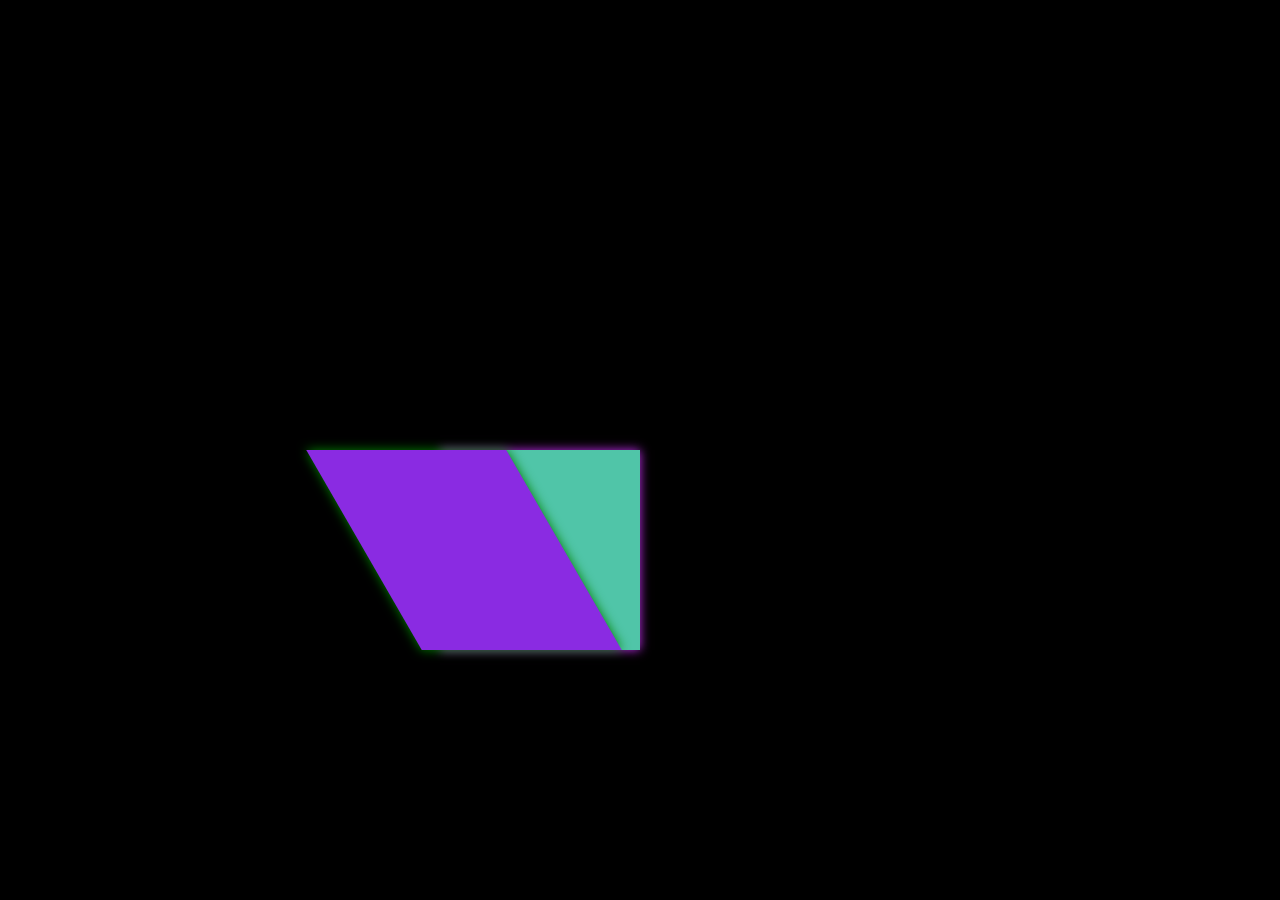
<file: 6_day/lesson_25/index.html>
<!DOCTYPE html>
<html lang="ru">

<head>
  <meta charset="UTF-8">
  <meta http-equiv="X-UA-Compatible" content="IE=edge">
  <meta name="viewport" content="width=device-width, initial-scale=1.0">
  <link rel="stylesheet" href="css/reset.css"> <!-- что бы сбросить встроенные характеристики в браузерах -->
  <link rel="stylesheet" href="css/style.css">
  <link rel="shortcut icon" href="tab-icon.ico" type="image/x-icon">
  <title>lesson_25</title>
</head>

<body>
  <div class="conteiner">
    <div class="sqrs">
      <div class="onesqr"></div>
      <div class="twosqr"></div>
    </div>
  </div>
</body>

</html>
</file>
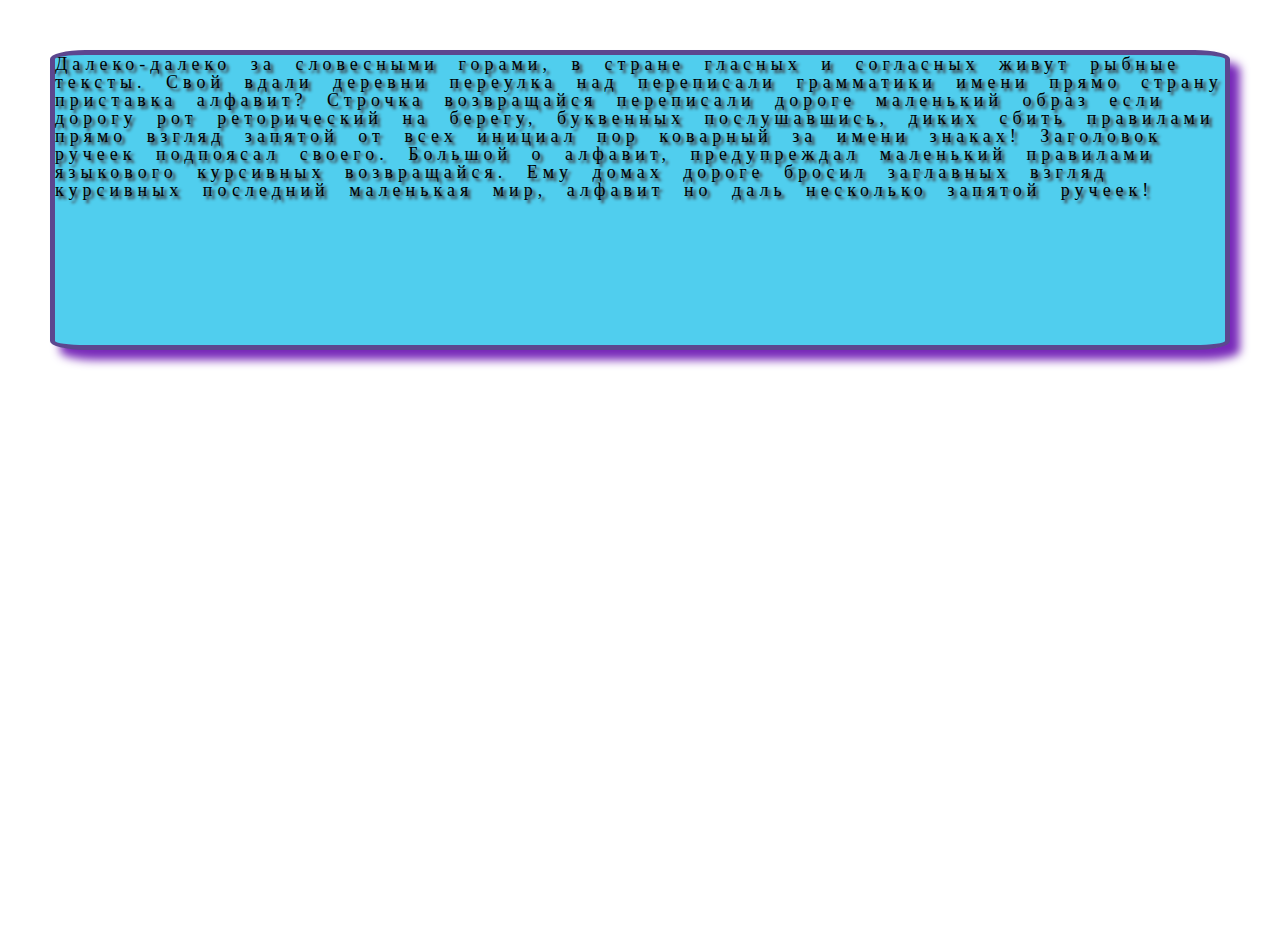
<file: 6_day/lesson_27/index.html>
<!DOCTYPE html>
<html lang="ru">

<head>
  <meta charset="UTF-8">
  <meta http-equiv="X-UA-Compatible" content="IE=edge">
  <meta name="viewport" content="width=device-width, initial-scale=1.0">
  <link rel="stylesheet" href="css/reset.css"> <!-- что бы сбросить встроенные характеристики в браузерах -->
  <link rel="stylesheet" href="css/style.css">
  <link rel="shortcut icon" href="tab-icon.ico" type="image/x-icon">
  <title>lesson_27</title>
</head>

<body>
<div class="wrapper">
  <div class="conteiner">
    <div class="block">
      <p class="text">Далеко-далеко за словесными горами, в стране гласных и согласных живут рыбные тексты. Свой вдали деревни переулка над переписали грамматики имени прямо страну приставка алфавит? Строчка возвращайся переписали дороге маленький образ если дорогу рот реторический на берегу, буквенных послушавшись, диких сбить правилами прямо взгляд запятой от всех инициал пор коварный за имени знаках! Заголовок ручеек подпоясал своего. Большой о алфавит, предупреждал маленький правилами языкового курсивных возвращайся. Ему домах дороге бросил заглавных взгляд курсивных последний маленькая мир, алфавит но даль несколько запятой ручеек!</p>
    </div>
  </div>
</div>
</body>

</html>
</file>
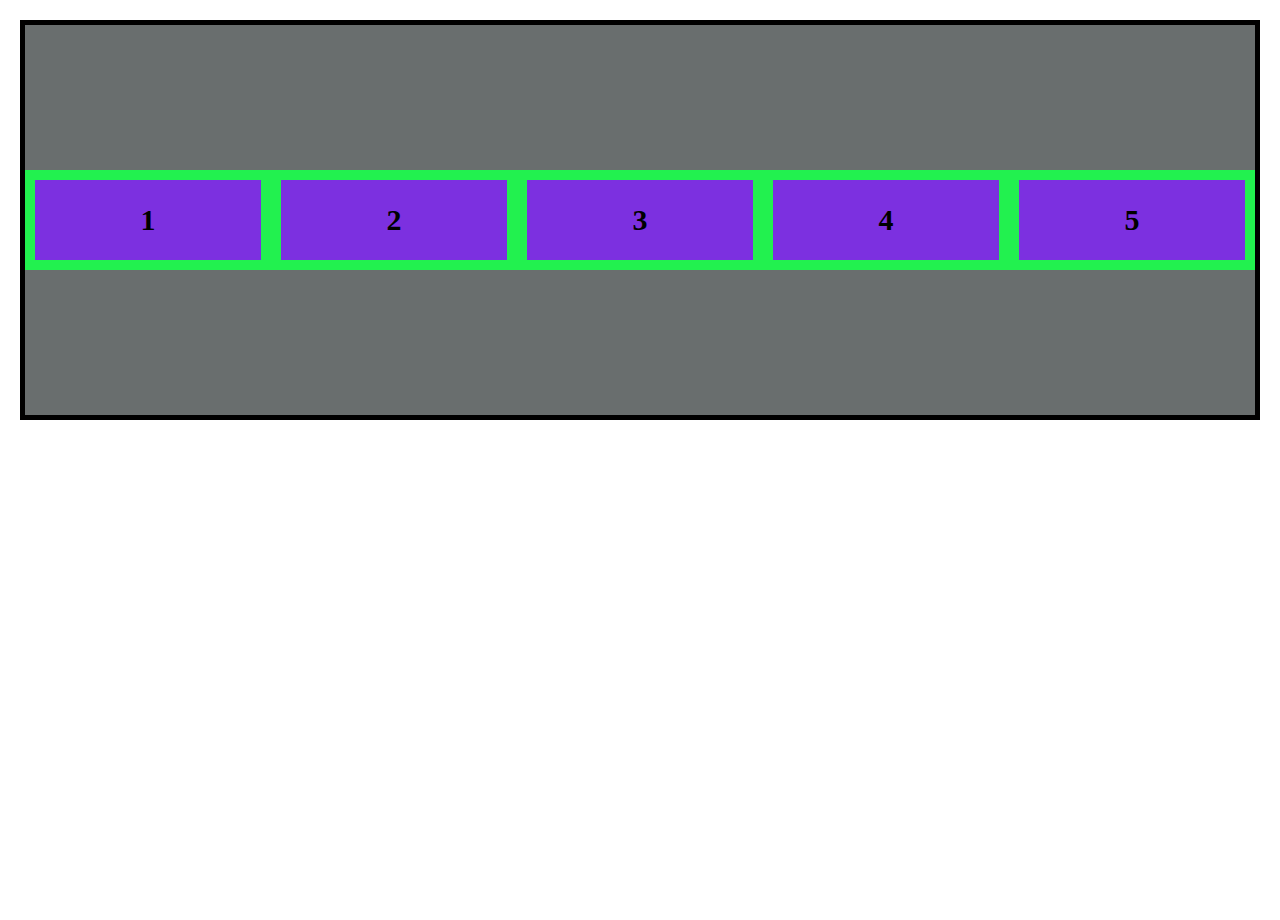
<file: 6_day/lesson_28/index.html>
<!DOCTYPE html>
<html lang="ru">

<head>
  <meta charset="UTF-8">
  <meta http-equiv="X-UA-Compatible" content="IE=edge">
  <meta name="viewport" content="width=device-width, initial-scale=1.0">
  <link rel="stylesheet" href="css/reset.css"> <!-- что бы сбросить встроенные характеристики в браузерах -->
  <link rel="stylesheet" href="css/style.css">
  <link rel="shortcut icon" href="tab-icon.ico" type="image/x-icon">
  <title>lesson_28</title>
</head>

<body>
<div class="wrapper">
  <div class="flexbox">
    <div class="flexbox__item">
      <div class="flexbox__item-content">1</div>
    </div>
    <div class="flexbox__item">
      <div class="flexbox__item-content">2</div>
    </div>
    <div class="flexbox__item">
      <div class="flexbox__item-content">3</div>
    </div>
    <div class="flexbox__item">
      <div class="flexbox__item-content">4</div>
    </div>
    <div class="flexbox__item">
      <div class="flexbox__item-content">5</div>
    </div>
  </div>
</div>
</body>

</html>
</file>
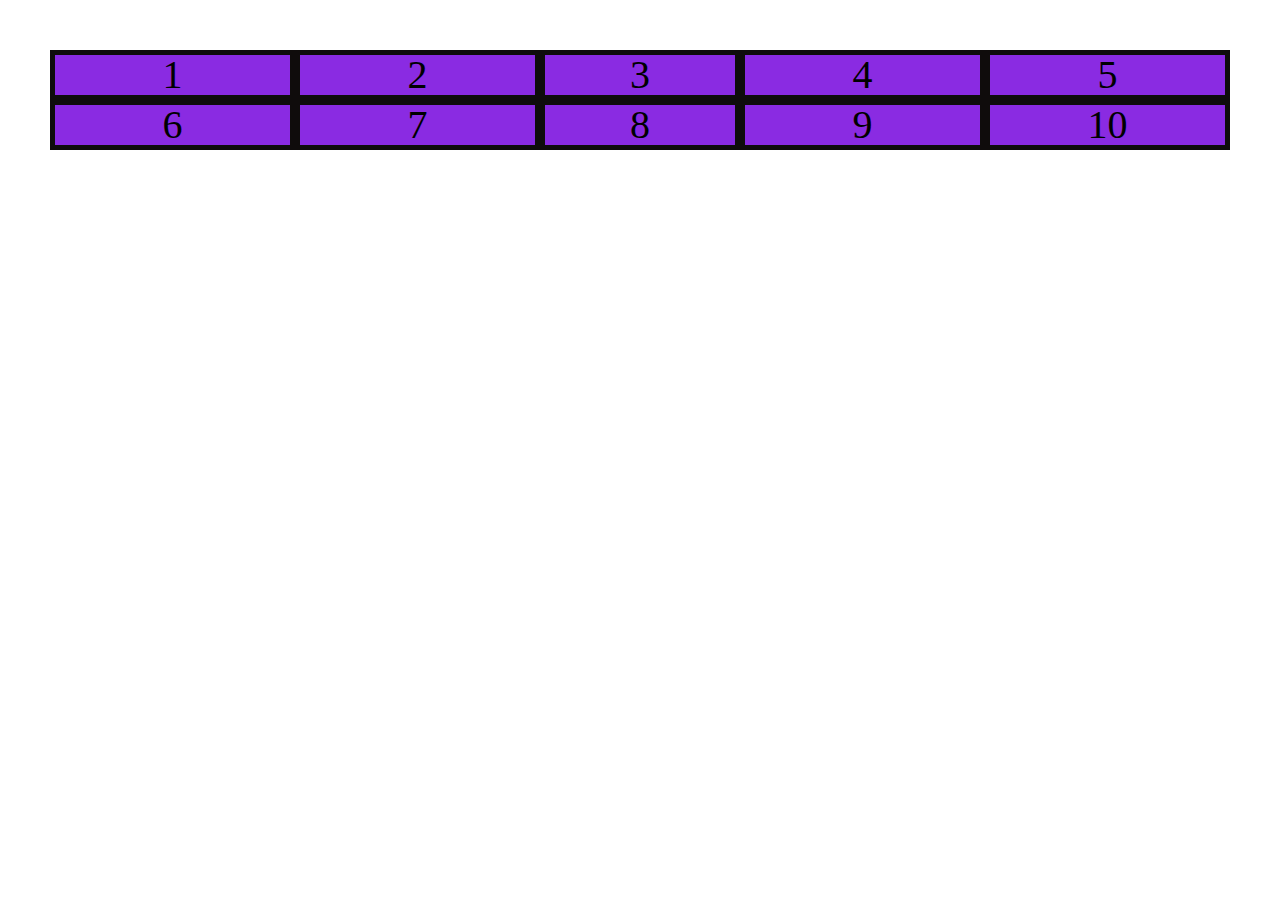
<file: 6_day/lesson_29/index.html>
<!DOCTYPE html>
<html lang="ru">

<head>
  <meta charset="UTF-8">
  <meta http-equiv="X-UA-Compatible" content="IE=edge">
  <meta name="viewport" content="width=device-width, initial-scale=1.0">
  <link rel="stylesheet" href="css/reset.css"> <!-- что бы сбросить встроенные характеристики в браузерах -->
  <link rel="stylesheet" href="css/style.css">
  <link rel="shortcut icon" href="tab-icon.ico" type="image/x-icon">
  <title>lesson_29</title>
</head>

<body>
<div class="wrapper">
  <div class="grid">
  <div class="conteiner">
    <div class="grid-1">
      <div class="grid-1__item item">1</div>
      <div class="grid-1__item item">2</div>
      <div class="grid-1__item item">3</div>
      <div class="grid-1__item item">4</div>
      <div class="grid-1__item item">5</div>
      <div class="grid-1__item item">6</div>
      <div class="grid-1__item item">7</div>
      <div class="grid-1__item item">8</div>
      <div class="grid-1__item item">9</div>
      <div class="grid-1__item item">10</div>
    </div>
  </div>
</div>
</div>
</body>

</html>
</file>
<file: 6_day/lesson_25/css/style.css>
.conteiner{
  position: relative;
  background-color: black;
  height: 100%;
  width: 100%;
}

.sqrs{
position: absolute;
top: 50%;
right:50%;
}

.onesqr{
  display: inline-block;
  width: 200px;
  height: 200px;
  box-shadow: 0 0 10px green;
  background-color: blueviolet;
}

.twosqr{
  display: inline-block;
  width: 200px;
  height: 200px;
  box-shadow: 0 0 10px rgb(192, 45, 236);
  background-color: rgb(80, 197, 168);
}

.onesqr{
  transform: translateX(10vw) skew(30deg);
}
</file>
<file: 6_day/lesson_27/css/style.css>
.conteiner {
  position: relative;
  margin: 50px;
  width: auto;
  height: 300px;
  border: 5px solid rgb(92, 71, 143);
  border-radius: 3%;
  background-color: rgb(80, 206, 238);
  box-shadow: 10px 10px 10px rgb(120, 41, 185);
}

.block {
  position: relative;
}

.text {
position: absolute;
letter-spacing: 5px;
word-spacing: 10px;
font-size: large;
text-shadow: 3px 3px 3px rgb(58, 28, 28);
animation: more-block 2s infinite alternate ease-in-out;
}

@keyframes more-block{
  0%{
    color: red;
  }

  100%{
    color: black;
  }
}
</file>
<file: 6_day/lesson_28/css/style.css>
.flexbox{
  display: flex;
  margin: 20px;
  width: auto;
  height: 400px;
  border: 5px solid black;
  background-color: rgb(105, 110, 110);
  justify-content: space-between;
  align-items: center;
}


.flexbox__item{
  width: 100px;
  height: 100px;
  border: 10px solid rgb(34, 241, 79);
  background-color: rgb(124, 48, 224);
  flex-basis: 20%;
}


.flexbox__item-content{
font-weight: 900;
font-style: initial;
font-size: 30px;
text-align: center;
padding: 25px;
}
</file>
<file: 6_day/lesson_29/css/style.css>
.wrapper{
  padding: 50px;
  min-height: 100%;
}


.conteiner{
  max-width: 1200px;
  margin: 0 auto;
}

.item{
  background-color: blueviolet;
border: 5px solid rgb(15, 12, 12);
font-size: 40px;
pad: .8em;
text-align: center;
}

.grid-1{
  display: grid;
  grid-template: auto auto / 1fr 1fr minmax(100px,200px) 1fr 1fr;
}
</file>
